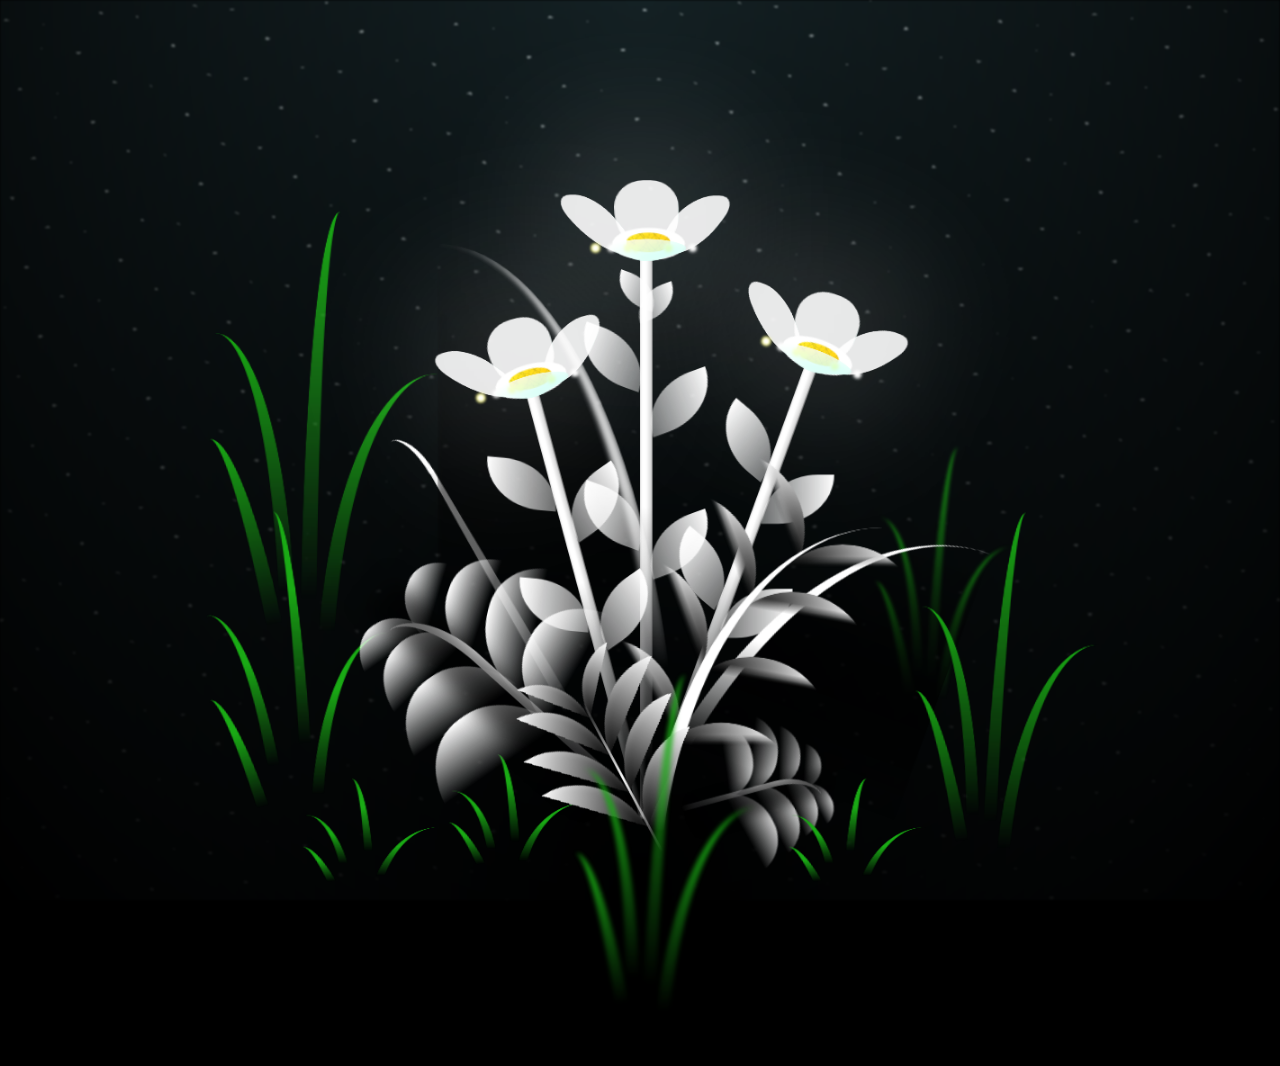
<file: code-and-resource/flower.html>
<!DOCTYPE html>
<html lang="en">

<head>
  <meta charset="UTF-8">
  <meta http-equiv="X-UA-Compatible" content="IE=edge">
  <meta name="viewport" content="width=device-width, initial-scale=1.0">
  <link rel="shortcut icon" href="images/gifdt.png" type="image/x-icon">
  <link rel="stylesheet" href="css/flower.css">

  <!-- Document Title -->
  <title>FLOWERS</title>
</head>

<body class="not-loaded">
  <!-- Background -->
  <div class="night"></div>

  <!-- Flower -->
  <div class="flowers">
    <div class="flower flower--1">
      <div class="flower__leafs flower__leafs--1">
        <div class="flower__leaf flower__leaf--1"></div>
        <div class="flower__leaf flower__leaf--2"></div>
        <div class="flower__leaf flower__leaf--3"></div>
        <div class="flower__leaf flower__leaf--4"></div>
        <div class="flower__white-circle"></div>

        <div class="flower__light flower__light--1"></div>
        <div class="flower__light flower__light--2"></div>
        <div class="flower__light flower__light--3"></div>
        <div class="flower__light flower__light--4"></div>
        <div class="flower__light flower__light--5"></div>
        <div class="flower__light flower__light--6"></div>
        <div class="flower__light flower__light--7"></div>
        <div class="flower__light flower__light--8"></div>

      </div>
      <div class="flower__line">
        <div class="flower__line__leaf flower__line__leaf--1"></div>
        <div class="flower__line__leaf flower__line__leaf--2"></div>
        <div class="flower__line__leaf flower__line__leaf--3"></div>
        <div class="flower__line__leaf flower__line__leaf--4"></div>
        <div class="flower__line__leaf flower__line__leaf--5"></div>
        <div class="flower__line__leaf flower__line__leaf--6"></div>
      </div>
    </div>

    <div class="flower flower--2">
      <div class="flower__leafs flower__leafs--2">
        <div class="flower__leaf flower__leaf--1"></div>
        <div class="flower__leaf flower__leaf--2"></div>
        <div class="flower__leaf flower__leaf--3"></div>
        <div class="flower__leaf flower__leaf--4"></div>
        <div class="flower__white-circle"></div>

        <div class="flower__light flower__light--1"></div>
        <div class="flower__light flower__light--2"></div>
        <div class="flower__light flower__light--3"></div>
        <div class="flower__light flower__light--4"></div>
        <div class="flower__light flower__light--5"></div>
        <div class="flower__light flower__light--6"></div>
        <div class="flower__light flower__light--7"></div>
        <div class="flower__light flower__light--8"></div>

      </div>
      <div class="flower__line">
        <div class="flower__line__leaf flower__line__leaf--1"></div>
        <div class="flower__line__leaf flower__line__leaf--2"></div>
        <div class="flower__line__leaf flower__line__leaf--3"></div>
        <div class="flower__line__leaf flower__line__leaf--4"></div>
      </div>
    </div>

    <div class="flower flower--3">
      <div class="flower__leafs flower__leafs--3">
        <div class="flower__leaf flower__leaf--1"></div>
        <div class="flower__leaf flower__leaf--2"></div>
        <div class="flower__leaf flower__leaf--3"></div>
        <div class="flower__leaf flower__leaf--4"></div>
        <div class="flower__white-circle"></div>

        <div class="flower__light flower__light--1"></div>
        <div class="flower__light flower__light--2"></div>
        <div class="flower__light flower__light--3"></div>
        <div class="flower__light flower__light--4"></div>
        <div class="flower__light flower__light--5"></div>
        <div class="flower__light flower__light--6"></div>
        <div class="flower__light flower__light--7"></div>
        <div class="flower__light flower__light--8"></div>

      </div>
      <div class="flower__line">
        <div class="flower__line__leaf flower__line__leaf--1"></div>
        <div class="flower__line__leaf flower__line__leaf--2"></div>
        <div class="flower__line__leaf flower__line__leaf--3"></div>
        <div class="flower__line__leaf flower__line__leaf--4"></div>
      </div>
    </div>

    <div class="grow-ans" style="--d:1.2s">
      <div class="flower__g-long">
        <div class="flower__g-long__top"></div>
        <div class="flower__g-long__bottom"></div>
      </div>
    </div>

    <div class="growing-grass">
      <div class="flower__grass flower__grass--1">
        <div class="flower__grass--top"></div>
        <div class="flower__grass--bottom"></div>
        <div class="flower__grass__leaf flower__grass__leaf--1"></div>
        <div class="flower__grass__leaf flower__grass__leaf--2"></div>
        <div class="flower__grass__leaf flower__grass__leaf--3"></div>
        <div class="flower__grass__leaf flower__grass__leaf--4"></div>
        <div class="flower__grass__leaf flower__grass__leaf--5"></div>
        <div class="flower__grass__leaf flower__grass__leaf--6"></div>
        <div class="flower__grass__leaf flower__grass__leaf--7"></div>
        <div class="flower__grass__leaf flower__grass__leaf--8"></div>
        <div class="flower__grass__overlay"></div>
      </div>
    </div>

    <div class="growing-grass">
      <div class="flower__grass flower__grass--2">
        <div class="flower__grass--top"></div>
        <div class="flower__grass--bottom"></div>
        <div class="flower__grass__leaf flower__grass__leaf--1"></div>
        <div class="flower__grass__leaf flower__grass__leaf--2"></div>
        <div class="flower__grass__leaf flower__grass__leaf--3"></div>
        <div class="flower__grass__leaf flower__grass__leaf--4"></div>
        <div class="flower__grass__leaf flower__grass__leaf--5"></div>
        <div class="flower__grass__leaf flower__grass__leaf--6"></div>
        <div class="flower__grass__leaf flower__grass__leaf--7"></div>
        <div class="flower__grass__leaf flower__grass__leaf--8"></div>
        <div class="flower__grass__overlay"></div>
      </div>
    </div>

    <div class="grow-ans" style="--d:2.4s">
      <div class="flower__g-right flower__g-right--1">
        <div class="leaf"></div>
      </div>
    </div>

    <div class="grow-ans" style="--d:2.8s">
      <div class="flower__g-right flower__g-right--2">
        <div class="leaf"></div>
      </div>
    </div>

    <div class="grow-ans" style="--d:2.8s">
      <div class="flower__g-front">
        <div class="flower__g-front__leaf-wrapper flower__g-front__leaf-wrapper--1">
          <div class="flower__g-front__leaf"></div>
        </div>
        <div class="flower__g-front__leaf-wrapper flower__g-front__leaf-wrapper--2">
          <div class="flower__g-front__leaf"></div>
        </div>
        <div class="flower__g-front__leaf-wrapper flower__g-front__leaf-wrapper--3">
          <div class="flower__g-front__leaf"></div>
        </div>
        <div class="flower__g-front__leaf-wrapper flower__g-front__leaf-wrapper--4">
          <div class="flower__g-front__leaf"></div>
        </div>
        <div class="flower__g-front__leaf-wrapper flower__g-front__leaf-wrapper--5">
          <div class="flower__g-front__leaf"></div>
        </div>
        <div class="flower__g-front__leaf-wrapper flower__g-front__leaf-wrapper--6">
          <div class="flower__g-front__leaf"></div>
        </div>
        <div class="flower__g-front__leaf-wrapper flower__g-front__leaf-wrapper--7">
          <div class="flower__g-front__leaf"></div>
        </div>
        <div class="flower__g-front__leaf-wrapper flower__g-front__leaf-wrapper--8">
          <div class="flower__g-front__leaf"></div>
        </div>
        <div class="flower__g-front__line"></div>
      </div>
    </div>

    <div class="grow-ans" style="--d:3.2s">
      <div class="flower__g-fr">
        <div class="leaf"></div>
        <div class="flower__g-fr__leaf flower__g-fr__leaf--1"></div>
        <div class="flower__g-fr__leaf flower__g-fr__leaf--2"></div>
        <div class="flower__g-fr__leaf flower__g-fr__leaf--3"></div>
        <div class="flower__g-fr__leaf flower__g-fr__leaf--4"></div>
        <div class="flower__g-fr__leaf flower__g-fr__leaf--5"></div>
        <div class="flower__g-fr__leaf flower__g-fr__leaf--6"></div>
        <div class="flower__g-fr__leaf flower__g-fr__leaf--7"></div>
        <div class="flower__g-fr__leaf flower__g-fr__leaf--8"></div>
      </div>
    </div>

    <div class="long-g long-g--0">
      <div class="grow-ans" style="--d:3s">
        <div class="leaf leaf--0"></div>
      </div>
      <div class="grow-ans" style="--d:2.2s">
        <div class="leaf leaf--1"></div>
      </div>
      <div class="grow-ans" style="--d:3.4s">
        <div class="leaf leaf--2"></div>
      </div>
      <div class="grow-ans" style="--d:3.6s">
        <div class="leaf leaf--3"></div>
      </div>
    </div>

    <div class="long-g long-g--1">
      <div class="grow-ans" style="--d:3.6s">
        <div class="leaf leaf--0"></div>
      </div>
      <div class="grow-ans" style="--d:3.8s">
        <div class="leaf leaf--1"></div>
      </div>
      <div class="grow-ans" style="--d:4s">
        <div class="leaf leaf--2"></div>
      </div>
      <div class="grow-ans" style="--d:4.2s">
        <div class="leaf leaf--3"></div>
      </div>
    </div>

    <div class="long-g long-g--2">
      <div class="grow-ans" style="--d:4s">
        <div class="leaf leaf--0"></div>
      </div>
      <div class="grow-ans" style="--d:4.2s">
        <div class="leaf leaf--1"></div>
      </div>
      <div class="grow-ans" style="--d:4.4s">
        <div class="leaf leaf--2"></div>
      </div>
      <div class="grow-ans" style="--d:4.6s">
        <div class="leaf leaf--3"></div>
      </div>
    </div>

    <div class="long-g long-g--3">
      <div class="grow-ans" style="--d:4s">
        <div class="leaf leaf--0"></div>
      </div>
      <div class="grow-ans" style="--d:4.2s">
        <div class="leaf leaf--1"></div>
      </div>
      <div class="grow-ans" style="--d:3s">
        <div class="leaf leaf--2"></div>
      </div>
      <div class="grow-ans" style="--d:3.6s">
        <div class="leaf leaf--3"></div>
      </div>
    </div>

    <div class="long-g long-g--4">
      <div class="grow-ans" style="--d:4s">
        <div class="leaf leaf--0"></div>
      </div>
      <div class="grow-ans" style="--d:4.2s">
        <div class="leaf leaf--1"></div>
      </div>
      <div class="grow-ans" style="--d:3s">
        <div class="leaf leaf--2"></div>
      </div>
      <div class="grow-ans" style="--d:3.6s">
        <div class="leaf leaf--3"></div>
      </div>
    </div>

    <div class="long-g long-g--5">
      <div class="grow-ans" style="--d:4s">
        <div class="leaf leaf--0"></div>
      </div>
      <div class="grow-ans" style="--d:4.2s">
        <div class="leaf leaf--1"></div>
      </div>
      <div class="grow-ans" style="--d:3s">
        <div class="leaf leaf--2"></div>
      </div>
      <div class="grow-ans" style="--d:3.6s">
        <div class="leaf leaf--3"></div>
      </div>
    </div>

    <div class="long-g long-g--6">
      <div class="grow-ans" style="--d:4.2s">
        <div class="leaf leaf--0"></div>
      </div>
      <div class="grow-ans" style="--d:4.4s">
        <div class="leaf leaf--1"></div>
      </div>
      <div class="grow-ans" style="--d:4.6s">
        <div class="leaf leaf--2"></div>
      </div>
      <div class="grow-ans" style="--d:4.8s">
        <div class="leaf leaf--3"></div>
      </div>
    </div>

    <div class="long-g long-g--7">
      <div class="grow-ans" style="--d:3s">
        <div class="leaf leaf--0"></div>
      </div>
      <div class="grow-ans" style="--d:3.2s">
        <div class="leaf leaf--1"></div>
      </div>
      <div class="grow-ans" style="--d:3.5s">
        <div class="leaf leaf--2"></div>
      </div>
      <div class="grow-ans" style="--d:3.6s">
        <div class="leaf leaf--3"></div>
      </div>
    </div>
  </div>

  <!-- Title -->
  <h1 class="title"><span id="title"></span></h1>
  <audio id="page-sound" src="audio/midoriya.mp3" preload="auto" autoplay></audio>
</body>

</html>

<!-- Import Javascript -->
<script src="javascript/flower.js"></script>
</file>
<file: code-and-resource/css/flower.css>
*,
*::after,
*::before {
  padding: 0;
  margin: 0;
  box-sizing: border-box;
}

:root {
  --dark-color: #000;
}

.title {
  position: absolute;
  width: 100%;
  text-align: center;
  margin-top: 50px;
  top: 0;
  left: 0;
  color: white;
  font-family: 'Courier New', Courier, monospace;
  font-size: 70px;
  text-shadow: 0px 0px 20px white;
}

body {
  display: flex;
  align-items: flex-end;
  justify-content: center;
  min-height: 100vh;
  background-color: var(--dark-color);
  overflow: hidden;
  perspective: 1000px;
}

.night {
  position: fixed;
  left: 50%;
  top: 0;
  transform: translateX(-50%);
  width: 100%;
  height: 100%;
  filter: blur(0.1vmin);
  background-image: radial-gradient(ellipse at top, transparent 0%, var(--dark-color)), radial-gradient(ellipse at bottom, var(--dark-color), rgba(145, 233, 255, 0.2)), repeating-linear-gradient(220deg, rgb(0, 0, 0) 0px, rgb(0, 0, 0) 19px, transparent 19px, transparent 22px), repeating-linear-gradient(189deg, rgb(0, 0, 0) 0px, rgb(0, 0, 0) 19px, transparent 19px, transparent 22px), repeating-linear-gradient(148deg, rgb(0, 0, 0) 0px, rgb(0, 0, 0) 19px, transparent 19px, transparent 22px), linear-gradient(90deg, rgb(255, 255, 250), rgb(240, 240, 240));
}

.flowers {
  position: relative;
  transform: scale(0.9);
}

.flower {
  position: absolute;
  bottom: 10vmin;
  transform-origin: bottom center;
  z-index: 10;
  --fl-speed: 0.8s;
}

.flower--1 {
  animation: moving-flower-1 4s linear infinite;
}

.flower--1 .flower__line {
  height: 70vmin;
  animation-delay: 0.3s;
}

.flower--1 .flower__line__leaf--1 {
  animation: blooming-leaf-right var(--fl-speed) 1.6s backwards;
}

.flower--1 .flower__line__leaf--2 {
  animation: blooming-leaf-right var(--fl-speed) 1.4s backwards;
}

.flower--1 .flower__line__leaf--3 {
  animation: blooming-leaf-left var(--fl-speed) 1.2s backwards;
}

.flower--1 .flower__line__leaf--4 {
  animation: blooming-leaf-left var(--fl-speed) 1s backwards;
}

.flower--1 .flower__line__leaf--5 {
  animation: blooming-leaf-right var(--fl-speed) 1.8s backwards;
}

.flower--1 .flower__line__leaf--6 {
  animation: blooming-leaf-left var(--fl-speed) 2s backwards;
}

.flower--2 {
  left: 50%;
  transform: rotate(20deg);
  animation: moving-flower-2 4s linear infinite;
}

.flower--2 .flower__line {
  height: 60vmin;
  animation-delay: 0.6s;
}

.flower--2 .flower__line__leaf--1 {
  animation: blooming-leaf-right var(--fl-speed) 1.9s backwards;
}

.flower--2 .flower__line__leaf--2 {
  animation: blooming-leaf-right var(--fl-speed) 1.7s backwards;
}

.flower--2 .flower__line__leaf--3 {
  animation: blooming-leaf-left var(--fl-speed) 1.5s backwards;
}

.flower--2 .flower__line__leaf--4 {
  animation: blooming-leaf-left var(--fl-speed) 1.3s backwards;
}

.flower--3 {
  left: 50%;
  transform: rotate(-15deg);
  animation: moving-flower-3 4s linear infinite;
}

.flower--3 .flower__line {
  animation-delay: 0.9s;
}

.flower--3 .flower__line__leaf--1 {
  animation: blooming-leaf-right var(--fl-speed) 2.5s backwards;
}

.flower--3 .flower__line__leaf--2 {
  animation: blooming-leaf-right var(--fl-speed) 2.3s backwards;
}

.flower--3 .flower__line__leaf--3 {
  animation: blooming-leaf-left var(--fl-speed) 2.1s backwards;
}

.flower--3 .flower__line__leaf--4 {
  animation: blooming-leaf-left var(--fl-speed) 1.9s backwards;
}

.flower__leafs {
  position: relative;
  animation: blooming-flower 2s backwards;
}

.flower__leafs--1 {
  animation-delay: 1.1s;
}

.flower__leafs--2 {
  animation-delay: 1.4s;
}

.flower__leafs--3 {
  animation-delay: 1.7s;
}

.flower__leafs::after {
  content: "";
  position: absolute;
  left: 0;
  top: 0;
  transform: translate(-50%, -100%);
  width: 8vmin;
  height: 8vmin;
  background-color: #fff;
  filter: blur(10vmin);
}

.flower__leaf {
  position: absolute;
  bottom: 0;
  left: 50%;
  width: 8vmin;
  height: 11vmin;
  border-radius: 51% 49% 47% 53%/44% 45% 55% 69%;
  background-color: #a7ffee;
  background-image: linear-gradient(to top, #fff, #fff);
  transform-origin: bottom center;
  opacity: 0.9;
  box-shadow: inset 0 0 2vmin rgba(255, 255, 255, 0.5);
}

.flower__leaf--1 {
  transform: translate(-10%, 1%) rotateY(40deg) rotateX(-50deg);
}

.flower__leaf--2 {
  transform: translate(-50%, -4%) rotateX(40deg);
}

.flower__leaf--3 {
  transform: translate(-90%, 0%) rotateY(45deg) rotateX(50deg);
}

.flower__leaf--4 {
  width: 8vmin;
  height: 8vmin;
  transform-origin: bottom left;
  border-radius: 4vmin 10vmin 4vmin 4vmin;
  transform: translate(0%, 18%) rotateX(70deg) rotate(-43deg);
  background-image: linear-gradient(to top, rgba(255, 2555, 255, 0.4), #fff);
  z-index: 1;
  opacity: 0.8;
  -webkit-transform: translate(0%, 18%) rotateX(70deg) rotate(-43deg);
  -moz-transform: translate(0%, 18%) rotateX(70deg) rotate(-43deg);
  -ms-transform: translate(0%, 18%) rotateX(70deg) rotate(-43deg);
  -o-transform: translate(0%, 18%) rotateX(70deg) rotate(-43deg);
}

.flower__white-circle {
  position: absolute;
  left: -3.5vmin;
  top: -3vmin;
  width: 9vmin;
  height: 4vmin;
  border-radius: 50%;
  background-color: #fff;
}

.flower__white-circle::after {
  content: "";
  position: absolute;
  left: 50%;
  top: 45%;
  transform: translate(-50%, -50%);
  width: 60%;
  height: 60%;
  border-radius: inherit;
  background-image: repeating-linear-gradient(135deg, rgba(0, 0, 0, 0.03) 0px, rgba(0, 0, 0, 0.03) 1px, transparent 1px, transparent 12px), repeating-linear-gradient(45deg, rgba(0, 0, 0, 0.03) 0px, rgba(0, 0, 0, 0.03) 1px, transparent 1px, transparent 12px), repeating-linear-gradient(67.5deg, rgba(0, 0, 0, 0.03) 0px, rgba(0, 0, 0, 0.03) 1px, transparent 1px, transparent 12px), repeating-linear-gradient(135deg, rgba(0, 0, 0, 0.03) 0px, rgba(0, 0, 0, 0.03) 1px, transparent 1px, transparent 12px), repeating-linear-gradient(45deg, rgba(0, 0, 0, 0.03) 0px, rgba(0, 0, 0, 0.03) 1px, transparent 1px, transparent 12px), repeating-linear-gradient(112.5deg, rgba(0, 0, 0, 0.03) 0px, rgba(0, 0, 0, 0.03) 1px, transparent 1px, transparent 12px), repeating-linear-gradient(112.5deg, rgba(0, 0, 0, 0.03) 0px, rgba(0, 0, 0, 0.03) 1px, transparent 1px, transparent 12px), repeating-linear-gradient(45deg, rgba(0, 0, 0, 0.03) 0px, rgba(0, 0, 0, 0.03) 1px, transparent 1px, transparent 12px), repeating-linear-gradient(22.5deg, rgba(0, 0, 0, 0.03) 0px, rgba(0, 0, 0, 0.03) 1px, transparent 1px, transparent 12px), repeating-linear-gradient(45deg, rgba(0, 0, 0, 0.03) 0px, rgba(0, 0, 0, 0.03) 1px, transparent 1px, transparent 12px), repeating-linear-gradient(22.5deg, rgba(0, 0, 0, 0.03) 0px, rgba(0, 0, 0, 0.03) 1px, transparent 1px, transparent 12px), repeating-linear-gradient(135deg, rgba(0, 0, 0, 0.03) 0px, rgba(0, 0, 0, 0.03) 1px, transparent 1px, transparent 12px), repeating-linear-gradient(157.5deg, rgba(0, 0, 0, 0.03) 0px, rgba(0, 0, 0, 0.03) 1px, transparent 1px, transparent 12px), repeating-linear-gradient(67.5deg, rgba(0, 0, 0, 0.03) 0px, rgba(0, 0, 0, 0.03) 1px, transparent 1px, transparent 12px), repeating-linear-gradient(67.5deg, rgba(0, 0, 0, 0.03) 0px, rgba(0, 0, 0, 0.03) 1px, transparent 1px, transparent 12px), linear-gradient(90deg, rgb(255, 235, 18), rgb(255, 206, 0));
}

.flower__line {
  height: 55vmin;
  width: 1.5vmin;
  background-image: linear-gradient(to left, rgba(0, 0, 0, 0.2), transparent, rgba(255, 255, 255, 0.2)), linear-gradient(to top, transparent 10%, #fff, #fff);
  box-shadow: inset 0 0 2px rgba(0, 0, 0, 0.5);
  animation: grow-flower-tree 4s backwards;
}

.flower__line__leaf {
  --w: 7vmin;
  --h: calc(var(--w) + 2vmin);
  position: absolute;
  top: 20%;
  left: 90%;
  width: var(--w);
  height: var(--h);
  border-top-right-radius: var(--h);
  border-bottom-left-radius: var(--h);
  background-image: linear-gradient(to top, rgba(255, 255, 255, 0.4), #fff);
}

.flower__line__leaf--1 {
  transform: rotate(70deg) rotateY(30deg);
}

.flower__line__leaf--2 {
  top: 45%;
  transform: rotate(70deg) rotateY(30deg);
}

.flower__line__leaf--3,
.flower__line__leaf--4,
.flower__line__leaf--6 {
  border-top-right-radius: 0;
  border-bottom-left-radius: 0;
  border-top-left-radius: var(--h);
  border-bottom-right-radius: var(--h);
  left: -460%;
  top: 12%;
  transform: rotate(-70deg) rotateY(30deg);
}

.flower__line__leaf--4 {
  top: 40%;
}

.flower__line__leaf--5 {
  top: 0;
  transform-origin: left;
  transform: rotate(70deg) rotateY(30deg) scale(0.6);
}

.flower__line__leaf--6 {
  top: -2%;
  left: -450%;
  transform-origin: right;
  transform: rotate(-70deg) rotateY(30deg) scale(0.6);
}

.flower__light {
  position: absolute;
  bottom: 0vmin;
  width: 1vmin;
  height: 1vmin;
  background-color: rgb(255, 251, 0);
  border-radius: 50%;
  filter: blur(0.2vmin);
  animation: light-ans 4s linear infinite backwards;
}

.flower__light:nth-child(odd) {
  background-color: #fff;
}

.flower__light--1 {
  left: -2vmin;
  animation-delay: 1s;
}

.flower__light--2 {
  left: 3vmin;
  animation-delay: 0.5s;
}

.flower__light--3 {
  left: -6vmin;
  animation-delay: 0.3s;
}

.flower__light--4 {
  left: 6vmin;
  animation-delay: 0.9s;
}

.flower__light--5 {
  left: -1vmin;
  animation-delay: 1.5s;
}

.flower__light--6 {
  left: -4vmin;
  animation-delay: 3s;
}

.flower__light--7 {
  left: 3vmin;
  animation-delay: 2s;
}

.flower__light--8 {
  left: -6vmin;
  animation-delay: 3.5s;
}

.flower__grass {
  --c: #fff;
  --line-w: 1.5vmin;
  position: absolute;
  bottom: 12vmin;
  left: -7vmin;
  display: flex;
  flex-direction: column;
  align-items: flex-end;
  z-index: 20;
  transform-origin: bottom center;
  transform: rotate(-48deg) rotateY(40deg);
}

.flower__grass--1 {
  animation: moving-grass 2s linear infinite;
}

.flower__grass--2 {
  left: 2vmin;
  bottom: 10vmin;
  transform: scale(0.5) rotate(75deg) rotateX(10deg) rotateY(-200deg);
  opacity: 0.8;
  z-index: 0;
  animation: moving-grass--2 1.5s linear infinite;
}

.flower__grass--top {
  width: 7vmin;
  height: 10vmin;
  border-top-right-radius: 100%;
  border-right: var(--line-w) solid var(--c);
  transform-origin: bottom center;
  transform: rotate(-2deg);
}

.flower__grass--bottom {
  margin-top: -2px;
  width: var(--line-w);
  height: 25vmin;
  background-image: linear-gradient(to top, transparent, var(--c));
}

.flower__grass__leaf {
  --size: 10vmin;
  position: absolute;
  width: calc(var(--size) * 2.1);
  height: var(--size);
  border-top-left-radius: var(--size);
  border-top-right-radius: var(--size);
  background-image: linear-gradient(to top, transparent, transparent 30%, var(--c));
  z-index: 100;
}

.flower__grass__leaf--1 {
  top: -6%;
  left: 30%;
  --size: 6vmin;
  transform: rotate(-20deg);
  animation: growing-grass-ans--1 2s 2.6s backwards;
}

@keyframes growing-grass-ans--1 {
  0% {
    transform-origin: bottom left;
    transform: rotate(-20deg) scale(0);
  }
}

.flower__grass__leaf--2 {
  top: -5%;
  left: -110%;
  --size: 6vmin;
  transform: rotate(10deg);
  animation: growing-grass-ans--2 2s 2.4s linear backwards;
}

@keyframes growing-grass-ans--2 {
  0% {
    transform-origin: bottom right;
    transform: rotate(10deg) scale(0);
  }
}

.flower__grass__leaf--3 {
  top: 5%;
  left: 60%;
  --size: 8vmin;
  transform: rotate(-18deg) rotateX(-20deg);
  animation: growing-grass-ans--3 2s 2.2s linear backwards;
}

@keyframes growing-grass-ans--3 {
  0% {
    transform-origin: bottom left;
    transform: rotate(-18deg) rotateX(-20deg) scale(0);
  }
}

.flower__grass__leaf--4 {
  top: 6%;
  left: -135%;
  --size: 8vmin;
  transform: rotate(2deg);
  animation: growing-grass-ans--4 2s 2s linear backwards;
}

@keyframes growing-grass-ans--4 {
  0% {
    transform-origin: bottom right;
    transform: rotate(2deg) scale(0);
  }
}

.flower__grass__leaf--5 {
  top: 20%;
  left: 60%;
  --size: 10vmin;
  transform: rotate(-24deg) rotateX(-20deg);
  animation: growing-grass-ans--5 2s 1.8s linear backwards;
}

@keyframes growing-grass-ans--5 {
  0% {
    transform-origin: bottom left;
    transform: rotate(-24deg) rotateX(-20deg) scale(0);
  }
}

.flower__grass__leaf--6 {
  top: 22%;
  left: -180%;
  --size: 10vmin;
  transform: rotate(10deg);
  animation: growing-grass-ans--6 2s 1.6s linear backwards;
}

@keyframes growing-grass-ans--6 {
  0% {
    transform-origin: bottom right;
    transform: rotate(10deg) scale(0);
  }
}

.flower__grass__leaf--7 {
  top: 39%;
  left: 70%;
  --size: 10vmin;
  transform: rotate(-10deg);
  animation: growing-grass-ans--7 2s 1.4s linear backwards;
}

@keyframes growing-grass-ans--7 {
  0% {
    transform-origin: bottom left;
    transform: rotate(-10deg) scale(0);
  }
}

.flower__grass__leaf--8 {
  top: 40%;
  left: -215%;
  --size: 11vmin;
  transform: rotate(10deg);
  animation: growing-grass-ans--8 2s 1.2s linear backwards;
}

@keyframes growing-grass-ans--8 {
  0% {
    transform-origin: bottom right;
    transform: rotate(10deg) scale(0);
  }
}

.flower__grass__overlay {
  position: absolute;
  top: -10%;
  right: 0%;
  width: 100%;
  height: 100%;
  background-color: rgba(0, 0, 0, 0.6);
  filter: blur(1.5vmin);
  z-index: 100;
}

.flower__g-long {
  --w: 2vmin;
  --h: 6vmin;
  --c: #fff;
  position: absolute;
  bottom: 10vmin;
  left: -3vmin;
  transform-origin: bottom center;
  transform: rotate(-30deg) rotateY(-20deg);
  display: flex;
  flex-direction: column;
  align-items: flex-end;
  animation: flower-g-long-ans 3s linear infinite;
}

@keyframes flower-g-long-ans {

  0%,
  100% {
    transform: rotate(-30deg) rotateY(-20deg);
  }

  50% {
    transform: rotate(-32deg) rotateY(-20deg);
  }
}

.flower__g-long__top {
  top: calc(var(--h) * -1);
  width: calc(var(--w) + 1vmin);
  height: var(--h);
  border-top-right-radius: 100%;
  border-right: 0.7vmin solid var(--c);
  transform: translate(-0.7vmin, 1vmin);
}

.flower__g-long__bottom {
  width: var(--w);
  height: 50vmin;
  transform-origin: bottom center;
  background-image: linear-gradient(to top, transparent 30%, var(--c));
  box-shadow: inset 0 0 2px rgba(0, 0, 0, 0.5);
  -webkit-clip-path: polygon(35% 0, 65% 1%, 100% 100%, 0% 100%);
  clip-path: polygon(35% 0, 65% 1%, 100% 100%, 0% 100%);
}

.flower__g-right {
  position: absolute;
  bottom: 6vmin;
  left: -2vmin;
  transform-origin: bottom left;
  transform: rotate(20deg);
}

.flower__g-right .leaf {
  width: 30vmin;
  height: 50vmin;
  border-top-left-radius: 100%;
  border-left: 2vmin solid #fff;
  background-image: linear-gradient(to bottom, transparent, var(--dark-color) 60%);
  -webkit-mask-image: linear-gradient(to top, transparent 30%, #fff 60%);
}

.flower__g-right--1 {
  animation: flower-g-right-ans 2.5s linear infinite;
}

.flower__g-right--2 {
  left: 5vmin;
  transform: rotateY(-180deg);
  animation: flower-g-right-ans--2 3s linear infinite;
}

.flower__g-right--2 .leaf {
  height: 75vmin;
  filter: blur(0.3vmin);
  opacity: 0.8;
}

@keyframes flower-g-right-ans {

  0%,
  100% {
    transform: rotate(20deg);
  }

  50% {
    transform: rotate(24deg) rotateX(-20deg);
  }
}

@keyframes flower-g-right-ans--2 {

  0%,
  100% {
    transform: rotateY(-180deg) rotate(0deg) rotateX(-20deg);
  }

  50% {
    transform: rotateY(-180deg) rotate(6deg) rotateX(-20deg);
  }
}

.flower__g-front {
  position: absolute;
  bottom: 6vmin;
  left: 2.5vmin;
  z-index: 100;
  transform-origin: bottom center;
  transform: rotate(-28deg) rotateY(30deg) scale(1.04);
  animation: flower__g-front-ans 2s linear infinite;
}

@keyframes flower__g-front-ans {

  0%,
  100% {
    transform: rotate(-28deg) rotateY(30deg) scale(1.04);
  }

  50% {
    transform: rotate(-35deg) rotateY(40deg) scale(1.04);
  }
}

.flower__g-front__line {
  width: 0.3vmin;
  height: 20vmin;
  background-image: linear-gradient(to top, transparent, #fff, transparent 100%);
  position: relative;
}

.flower__g-front__leaf-wrapper {
  position: absolute;
  top: 0;
  left: 0;
  transform-origin: bottom left;
  transform: rotate(10deg);
}

.flower__g-front__leaf-wrapper:nth-child(even) {
  left: 0vmin;
  transform: rotateY(-180deg) rotate(5deg);
  animation: flower__g-front__leaf-left-ans 1s ease-in backwards;
}

.flower__g-front__leaf-wrapper:nth-child(odd) {
  animation: flower__g-front__leaf-ans 1s ease-in backwards;
}

.flower__g-front__leaf-wrapper--1 {
  top: -8vmin;
  transform: scale(0.7);
  animation: flower__g-front__leaf-ans 1s 5.5s ease-in backwards !important;
}

.flower__g-front__leaf-wrapper--2 {
  top: -8vmin;
  transform: rotateY(-180deg) scale(0.7) !important;
  animation: flower__g-front__leaf-left-ans-2 1s 4.6s ease-in backwards !important;
}

.flower__g-front__leaf-wrapper--3 {
  top: -3vmin;
  animation: flower__g-front__leaf-ans 1s 4.6s ease-in backwards;
}

.flower__g-front__leaf-wrapper--4 {
  top: -3vmin;
  transform: rotateY(-180deg) scale(0.9) !important;
  animation: flower__g-front__leaf-left-ans-2 1s 4.6s ease-in backwards !important;
}

@keyframes flower__g-front__leaf-left-ans-2 {
  0% {
    transform: rotateY(-180deg) scale(0);
  }
}

.flower__g-front__leaf-wrapper--5,
.flower__g-front__leaf-wrapper--6 {
  top: 2vmin;
}

.flower__g-front__leaf-wrapper--7,
.flower__g-front__leaf-wrapper--8 {
  top: 6.5vmin;
}

.flower__g-front__leaf-wrapper--2 {
  animation-delay: 5.2s !important;
}

.flower__g-front__leaf-wrapper--3 {
  animation-delay: 4.9s !important;
}

.flower__g-front__leaf-wrapper--5 {
  animation-delay: 4.3s !important;
}

.flower__g-front__leaf-wrapper--6 {
  animation-delay: 4.1s !important;
}

.flower__g-front__leaf-wrapper--7 {
  animation-delay: 3.8s !important;
}

.flower__g-front__leaf-wrapper--8 {
  animation-delay: 3.5s !important;
}

@keyframes flower__g-front__leaf-ans {
  0% {
    transform: rotate(10deg) scale(0);
  }
}

@keyframes flower__g-front__leaf-left-ans {
  0% {
    transform: rotateY(-180deg) rotate(5deg) scale(0);
  }
}

.flower__g-front__leaf {
  width: 10vmin;
  height: 10vmin;
  border-radius: 100% 0% 0% 100%/100% 100% 0% 0%;
  box-shadow: inset 0 2px 1vmin hsla(0, 0%, 100%, 0.2);
  background-image: linear-gradient(to bottom left, transparent, var(--dark-color)), linear-gradient(to bottom right, #fff 50%, transparent 50%, transparent);
  -webkit-mask-image: linear-gradient(to bottom right, #fff 50%, transparent 50%, transparent);
  mask-image: linear-gradient(to bottom right, #fff 50%, transparent 50%, transparent);
}

.flower__g-fr {
  position: absolute;
  bottom: -4vmin;
  left: vmin;
  transform-origin: bottom left;
  z-index: 10;
  animation: flower__g-fr-ans 2s linear infinite;
}

@keyframes flower__g-fr-ans {

  0%,
  100% {
    transform: rotate(2deg);
  }

  50% {
    transform: rotate(4deg);
    -webkit-transform: rotate(4deg);
    -moz-transform: rotate(4deg);
    -ms-transform: rotate(4deg);
    -o-transform: rotate(4deg);
  }
}

.flower__g-fr .leaf {
  width: 30vmin;
  height: 50vmin;
  border-top-left-radius: 100%;
  border-left: 2vmin solid #fff;
  -webkit-mask-image: linear-gradient(to top, transparent 25%, #fff 50%);
  position: relative;
  z-index: 1;
}

.flower__g-fr__leaf {
  position: absolute;
  top: 0;
  left: 0;
  width: 10vmin;
  height: 10vmin;
  border-radius: 100% 0% 0% 100%/100% 100% 0% 0%;
  box-shadow: inset 0 2px 1vmin hsla(0, 0%, 100%, 0.2);
  background-image: linear-gradient(to bottom left, transparent, var(--dark-color) 98%), linear-gradient(to bottom right, #fff 45%, transparent 50%, transparent);
  -webkit-mask-image: linear-gradient(135deg, #fff 40%, transparent 50%, transparent);
}

.flower__g-fr__leaf--1 {
  left: 20vmin;
  transform: rotate(45deg);
  animation: flower__g-fr-leaft-ans-1 0.5s 5.2s linear backwards;
}

@keyframes flower__g-fr-leaft-ans-1 {
  0% {
    transform-origin: left;
    transform: rotate(45deg) scale(0);
  }
}

.flower__g-fr__leaf--2 {
  left: 12vmin;
  top: -7vmin;
  transform: rotate(25deg) rotateY(-180deg);
  animation: flower__g-fr-leaft-ans-6 0.5s 5s linear backwards;
}

.flower__g-fr__leaf--3 {
  left: 15vmin;
  top: 6vmin;
  transform: rotate(55deg);
  animation: flower__g-fr-leaft-ans-5 0.5s 4.8s linear backwards;
}

.flower__g-fr__leaf--4 {
  left: 6vmin;
  top: -2vmin;
  transform: rotate(25deg) rotateY(-180deg);
  animation: flower__g-fr-leaft-ans-6 0.5s 4.6s linear backwards;
}

.flower__g-fr__leaf--5 {
  left: 10vmin;
  top: 14vmin;
  transform: rotate(55deg);
  animation: flower__g-fr-leaft-ans-5 0.5s 4.4s linear backwards;
}

@keyframes flower__g-fr-leaft-ans-5 {
  0% {
    transform-origin: left;
    transform: rotate(55deg) scale(0);
  }
}

.flower__g-fr__leaf--6 {
  left: 0vmin;
  top: 6vmin;
  transform: rotate(25deg) rotateY(-180deg);
  animation: flower__g-fr-leaft-ans-6 0.5s 4.2s linear backwards;
}

@keyframes flower__g-fr-leaft-ans-6 {
  0% {
    transform-origin: right;
    transform: rotate(25deg) rotateY(-180deg) scale(0);
  }
}

.flower__g-fr__leaf--7 {
  left: 5vmin;
  top: 22vmin;
  transform: rotate(45deg);
  animation: flower__g-fr-leaft-ans-7 0.5s 4s linear backwards;
}

@keyframes flower__g-fr-leaft-ans-7 {
  0% {
    transform-origin: left;
    transform: rotate(45deg) scale(0);
  }
}

.flower__g-fr__leaf--8 {
  left: -4vmin;
  top: 15vmin;
  transform: rotate(15deg) rotateY(-180deg);
  animation: flower__g-fr-leaft-ans-8 0.5s 3.8s linear backwards;
}

@keyframes flower__g-fr-leaft-ans-8 {
  0% {
    transform-origin: right;
    transform: rotate(15deg) rotateY(-180deg) scale(0);
  }
}

.long-g {
  position: absolute;
  bottom: 25vmin;
  left: -42vmin;
  transform-origin: bottom left;
}

.long-g--1 {
  bottom: 0vmin;
  transform: scale(0.8) rotate(-5deg);
}

.long-g--1 .leaf {
  -webkit-mask-image: linear-gradient(to top, transparent 40%, #fff 80%) !important;
}

.long-g--1 .leaf--1 {
  --w: 5vmin;
  --h: 60vmin;
  left: -2vmin;
  transform: rotate(3deg) rotateY(-180deg);
}

.long-g--2,
.long-g--3 {
  bottom: -3vmin;
  left: -35vmin;
  transform-origin: center;
  transform: scale(0.6) rotateX(60deg);
}

.long-g--2 .leaf,
.long-g--3 .leaf {
  -webkit-mask-image: linear-gradient(to top, transparent 50%, #fff 80%) !important;
}

.long-g--2 .leaf--1,
.long-g--3 .leaf--1 {
  left: -1vmin;
  transform: rotateY(-180deg);
}

.long-g--3 {
  left: -17vmin;
  bottom: 0vmin;
}

.long-g--3 .leaf {
  -webkit-mask-image: linear-gradient(to top, transparent 40%, #fff 80%) !important;
}

.long-g--4 {
  left: 25vmin;
  bottom: -3vmin;
  transform-origin: center;
  transform: scale(0.6) rotateX(60deg);
}

.long-g--4 .leaf {
  -webkit-mask-image: linear-gradient(to top, transparent 50%, #fff 80%) !important;
}

.long-g--5 {
  left: 42vmin;
  bottom: 0vmin;
  transform: scale(0.8) rotate(2deg);
}

.long-g--6 {
  left: 0vmin;
  bottom: -20vmin;
  z-index: 100;
  filter: blur(0.3vmin);
  transform: scale(0.8) rotate(2deg);
}

.long-g--7 {
  left: 35vmin;
  bottom: 20vmin;
  z-index: -1;
  filter: blur(0.3vmin);
  transform: scale(0.6) rotate(2deg);
  opacity: 0.7;
}

.long-g .leaf {
  --w: 15vmin;
  --h: 40vmin;
  --c: #1aaa15;
  position: absolute;
  bottom: 0;
  width: var(--w);
  height: var(--h);
  border-top-left-radius: 100%;
  border-left: 2vmin solid var(--c);
  -webkit-mask-image: linear-gradient(to top, transparent 20%, var(--dark-color));
  transform-origin: bottom center;
}

.long-g .leaf--0 {
  left: 2vmin;
  animation: leaf-ans-1 4s linear infinite;
}

.long-g .leaf--1 {
  --w: 5vmin;
  --h: 60vmin;
  animation: leaf-ans-1 4s linear infinite;
}

.long-g .leaf--2 {
  --w: 10vmin;
  --h: 40vmin;
  left: -0.5vmin;
  bottom: 5vmin;
  transform-origin: bottom left;
  transform: rotateY(-180deg);
  animation: leaf-ans-2 3s linear infinite;
}

.long-g .leaf--3 {
  --w: 5vmin;
  --h: 30vmin;
  left: -1vmin;
  bottom: 3.2vmin;
  transform-origin: bottom left;
  transform: rotate(-10deg) rotateY(-180deg);
  animation: leaf-ans-3 3s linear infinite;
}

@keyframes leaf-ans-1 {

  0%,
  100% {
    transform: rotate(-5deg) scale(1);
  }

  50% {
    transform: rotate(5deg) scale(1.1);
  }
}

@keyframes leaf-ans-2 {

  0%,
  100% {
    transform: rotateY(-180deg) rotate(5deg);
  }

  50% {
    transform: rotateY(-180deg) rotate(0deg) scale(1.1);
  }
}

@keyframes leaf-ans-3 {

  0%,
  100% {
    transform: rotate(-10deg) rotateY(-180deg);
  }

  50% {
    transform: rotate(-20deg) rotateY(-180deg);
  }
}

.grow-ans {
  animation: grow-ans 2s var(--d) backwards;
}

@keyframes grow-ans {
  0% {
    transform: scale(0);
    opacity: 0;
  }
}

@keyframes light-ans {
  0% {
    opacity: 0;
    transform: translateY(0vmin);
  }

  25% {
    opacity: 1;
    transform: translateY(-5vmin) translateX(-2vmin);
  }

  50% {
    opacity: 1;
    transform: translateY(-15vmin) translateX(2vmin);
    filter: blur(0.2vmin);
  }

  75% {
    transform: translateY(-20vmin) translateX(-2vmin);
    filter: blur(0.2vmin);
  }

  100% {
    transform: translateY(-30vmin);
    opacity: 0;
    filter: blur(1vmin);
  }
}

@keyframes moving-flower-1 {

  0%,
  100% {
    transform: rotate(2deg);
  }

  50% {
    transform: rotate(-2deg);
  }
}

@keyframes moving-flower-2 {

  0%,
  100% {
    transform: rotate(18deg);
  }

  50% {
    transform: rotate(14deg);
  }
}

@keyframes moving-flower-3 {

  0%,
  100% {
    transform: rotate(-18deg);
  }

  50% {
    transform: rotate(-20deg) rotateY(-10deg);
  }
}

@keyframes blooming-leaf-right {
  0% {
    transform-origin: left;
    transform: rotate(70deg) rotateY(30deg) scale(0);
  }
}

@keyframes blooming-leaf-left {
  0% {
    transform-origin: right;
    transform: rotate(-70deg) rotateY(30deg) scale(0);
  }
}

@keyframes grow-flower-tree {
  0% {
    height: 0;
    border-radius: 1vmin;
  }
}

@keyframes blooming-flower {
  0% {
    transform: scale(0);
  }
}

@keyframes moving-grass {

  0%,
  100% {
    transform: rotate(-48deg) rotateY(40deg);
  }

  50% {
    transform: rotate(-50deg) rotateY(40deg);
  }
}

@keyframes moving-grass--2 {

  0%,
  100% {
    transform: scale(0.5) rotate(75deg) rotateX(10deg) rotateY(-200deg);
  }

  50% {
    transform: scale(0.5) rotate(79deg) rotateX(10deg) rotateY(-200deg);
  }
}

.growing-grass {
  animation: growing-grass-ans 1s 2s backwards;
}

@keyframes growing-grass-ans {
  0% {
    transform: scale(0);
  }
}

.not-loaded * {
  animation-play-state: paused !important;
}
</file>
